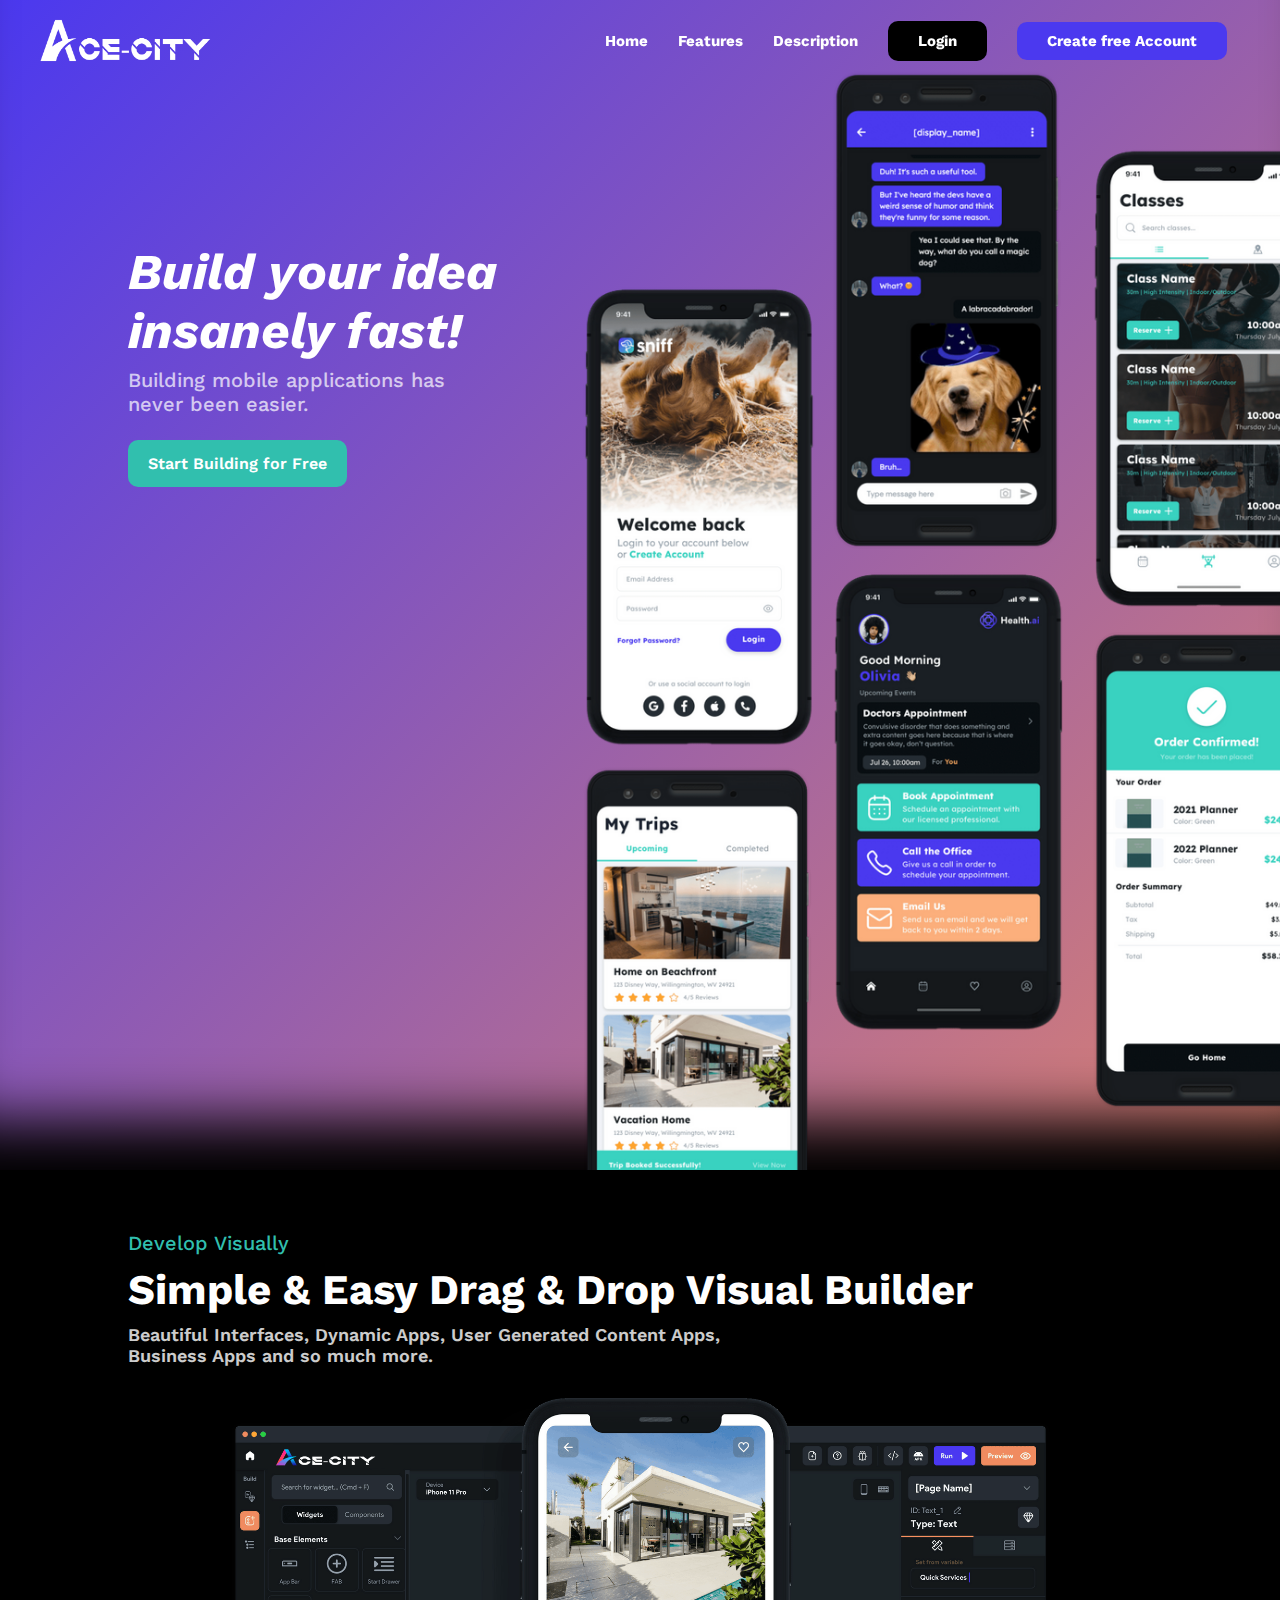
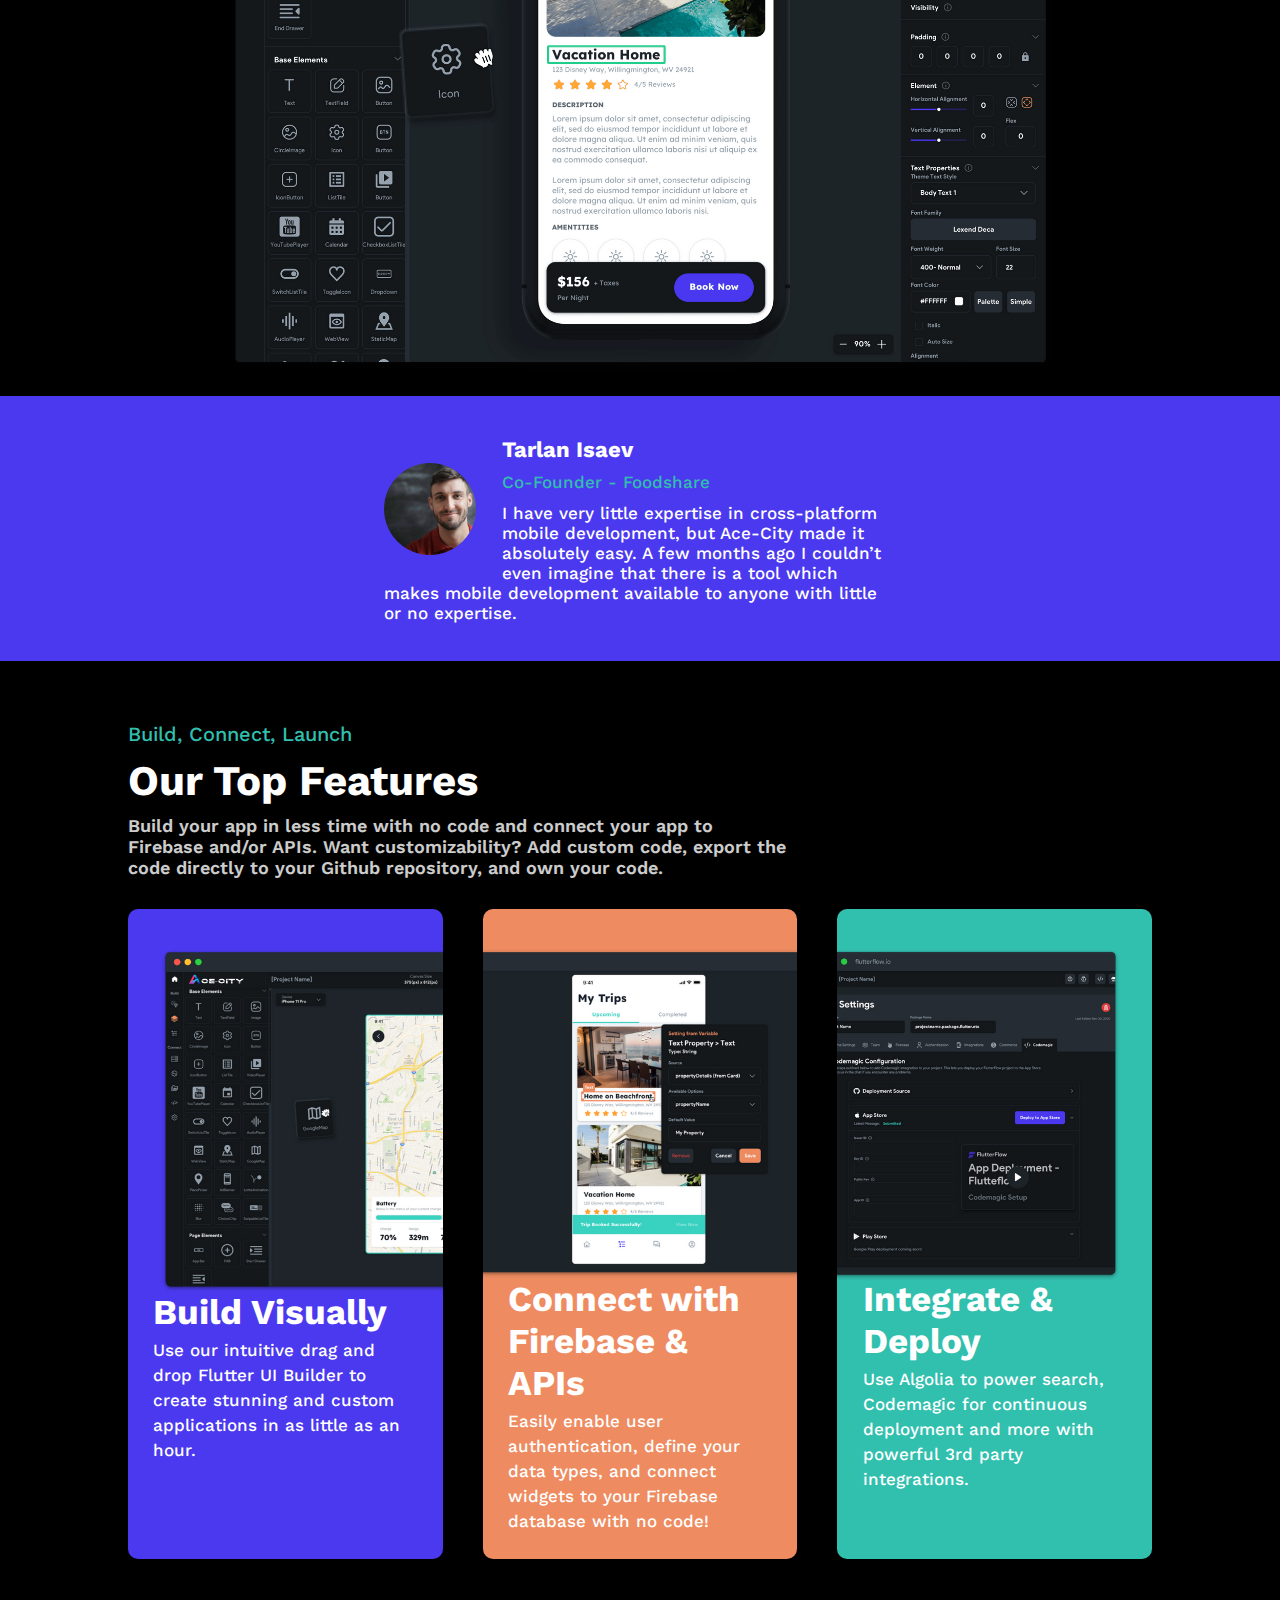
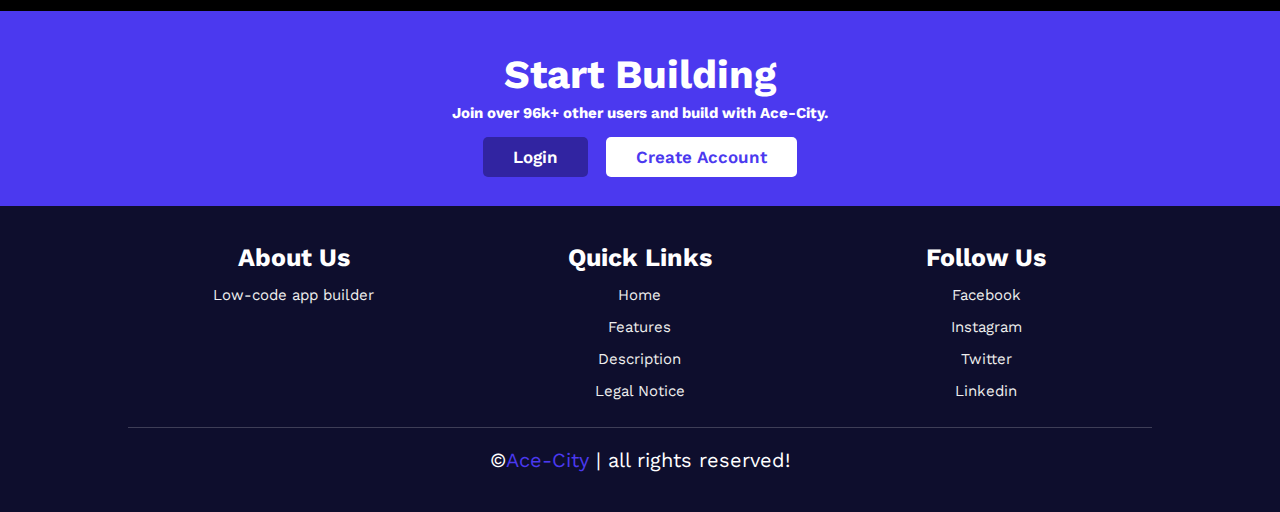
<file: index.html>
<!DOCTYPE html>
<html lang="en" dir="ltr">
  <head>
    <meta charset="utf-8">
    <meta http-equiv="X-UA-Compatible" content="IE=edge">
    <meta name="viewport" content="width=device-width, initial-scale=1.0">
    <link rel="shortcut icon" href="images/fav.png">
    <link rel="stylesheet" href="css/style.css">
    <link rel="stylesheet" href="https://cdnjs.cloudflare.com/ajax/libs/font-awesome/5.15.3/css/all.min.css">
    <title>Ace-City</title>
  </head>
  <body>


    <section  id="home" class="home">
        <header>


          <a href="#home" class="logo"><img class="logo" src="images/logow.png"></a>

          <div id="menu" class="fas fa-bars"></div>

          <nav class="navbar">
            <ul>
              <li><a class="active" href="#home">Home</a></li>
              <li><a href="#develop">Features</a></li>
              <li><a href="#feature">Description</a></li>
           <li> <a href="login.html"> <button class="began">Login</button></a></li>
           <li><a href="register.html"> <button class="sign">Create free Account</button> </a> </li>
            </ul>
          </nav>

        </header>


<div class="partition">
<div class="text">
<h1><em>Build your idea insanely fast!</em></h1>
<h2>Building mobile applications has never been easier.</h2>
<a href="register.html">Start Building for Free</a>
</div>
<div class="img">
<img src="images/hero.png" alt="">
</div>
</div>

</section>


<section id="develop">
<h1>Develop Visually</h1>
<h2>Simple & Easy Drag & Drop Visual Builder</h2>
<h3>Beautiful Interfaces, Dynamic Apps, User Generated Content Apps, Business Apps and so much more.</h3>
<img src="images/home.png" alt="">
</section>

<section id="tarlav">
<img src="images/rev.png" alt="">
<h1>Tarlan Isaev</h1>
<h2>Co-Founder - Foodshare</h2>
<h3>I have very little expertise in cross-platform mobile development, but Ace-City made it absolutely easy. A few months ago I couldn’t even imagine that there is a tool which makes mobile development available to anyone with little or no expertise. </h3>
</section>



<section id="feature">
<h1>Build, Connect, Launch</h1>
<h2>Our Top Features</h2>
<h3>Build your app in less time with no code and connect your app to Firebase and/or APIs. Want customizability? Add custom code, export the code directly to your Github repository, and own your code.</h3>
<div class="cards">
<div class="card1 card">
<img src="images/one.png" alt="">
<h4>Build Visually</h4>
<h5>Use our intuitive drag and drop Flutter UI Builder to create stunning and custom applications in as little as an hour.</h5>
</div>
<div class="card2 card">
<img src="images/two.png" alt="">
<h4>Connect with Firebase & APIs</h4>
<h5>Easily enable user authentication, define your data types, and connect widgets to your Firebase database with no code!</h5>
</div>
<div class="card3 card">
<img src="images/three.png" alt="">
<h4>Integrate & Deploy</h4>
<h5>Use Algolia to power search, Codemagic for continuous deployment and more with powerful 3rd party integrations.</h5>
</div>
</div>
</section>


<section id="build">
<h1>Start Building</h1>
<h2>Join over 96k+ other users and build with Ace-City.</h2>
<a class="btn1" href="login.html">Login</a>
<a class="btn2" href="register.html">Create Account</a>
</section>


<section class="footer">

    <div class="box-container">

        <div class="box">
            <h3>about us</h3>
            <p>Low-code app builder</p>
        </div>
        <div class="box">
            <h3>quick links</h3>
                <a href="#home">home</a>
                <a href="#develop">features</a>
                <a href="#feature">description</a>
            <a href="legal.html">Legal Notice</a>
        </div>
        <div class="box">
            <h3>follow us</h3>
            <a href="#">facebook</a>
            <a href="#">instagram</a>
            <a href="#">twitter</a>
            <a href="https://www.linkedin.com/company/acecity">linkedin</a>
        </div>

    </div>

    <h1 class="credit">&copy;<span>Ace-City</span> | all rights reserved! </h1>

</section>



        <script src="https://cdnjs.cloudflare.com/ajax/libs/jquery/3.5.1/jquery.min.js"></script>
      <script src="js/script.js"></script>

        </body>
      </html>
</file>
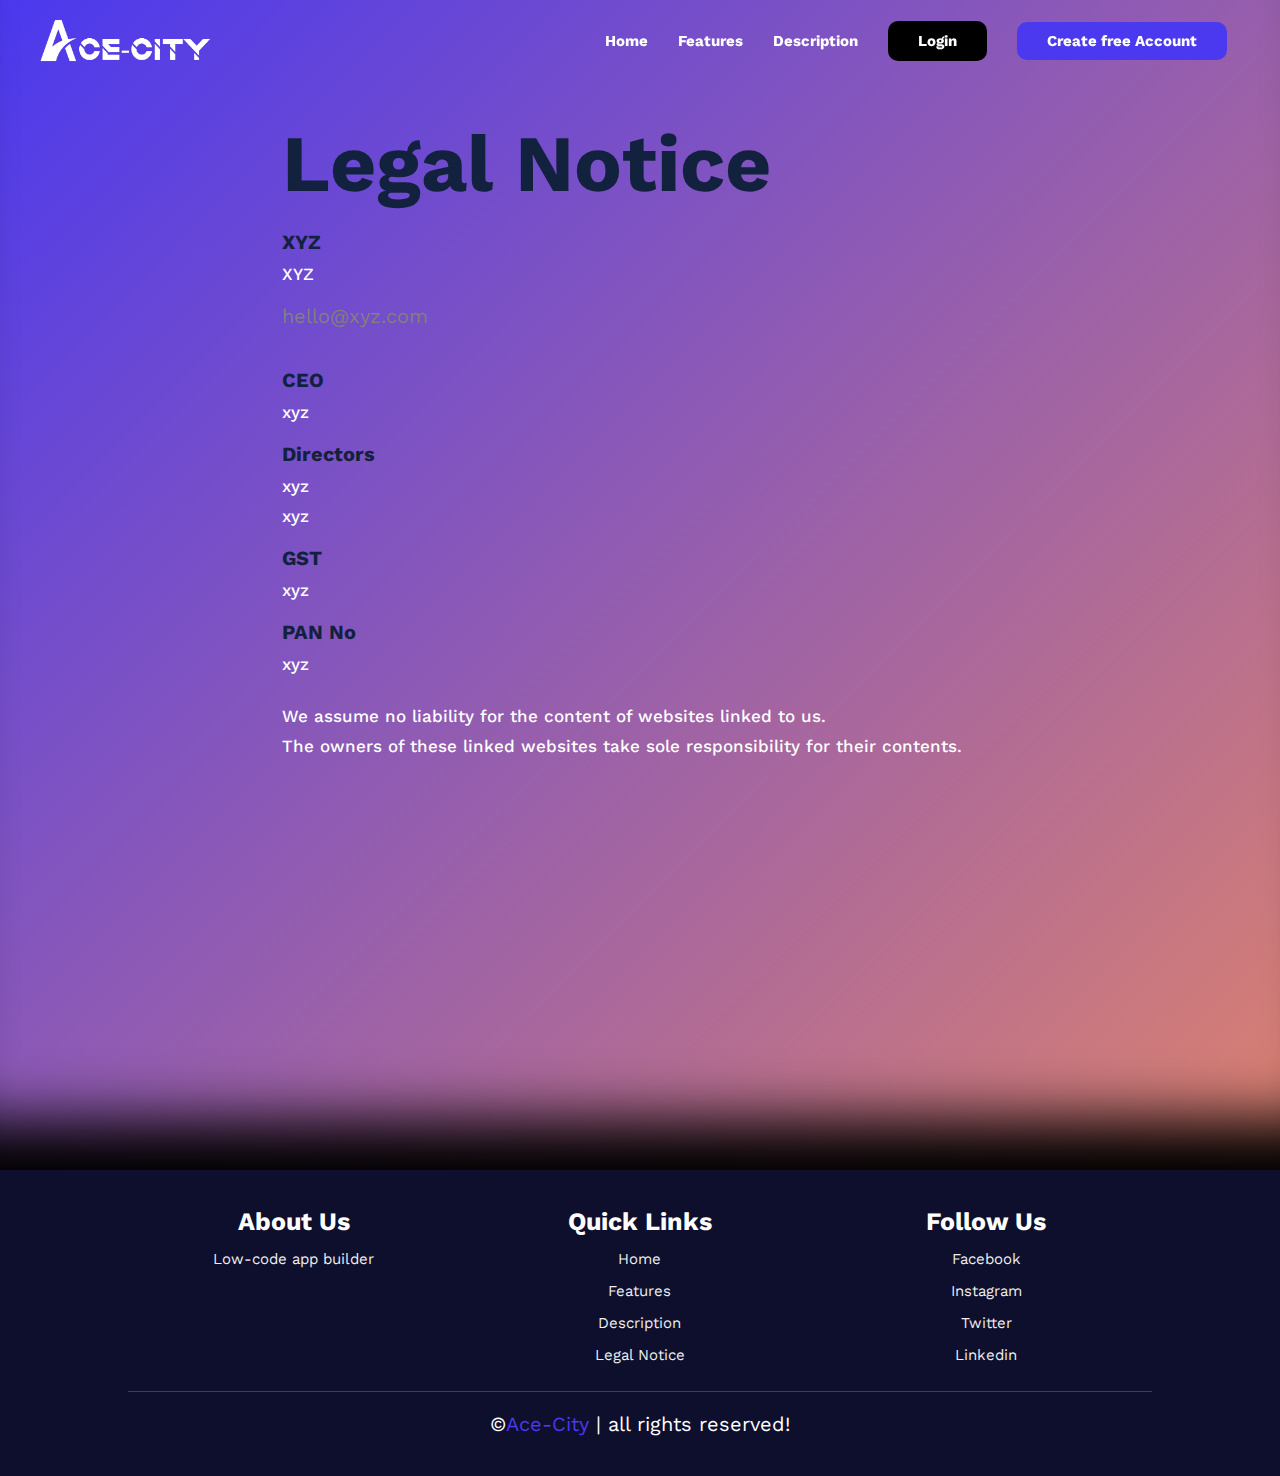
<file: legal.html>
<!DOCTYPE html>
<html lang="en" dir="ltr">
  <head>
    <meta charset="utf-8">
    <meta http-equiv="X-UA-Compatible" content="IE=edge">
    <meta name="viewport" content="width=device-width, initial-scale=1.0">
    <link rel="shortcut icon" href="images/fav.png">
    <title>Legal Notice</title>
    <link rel="stylesheet" href="css/legal.css">
    <link rel="stylesheet" href="css/style.css">
    <link rel="stylesheet" href="https://cdnjs.cloudflare.com/ajax/libs/font-awesome/5.15.3/css/all.min.css">
  </head>
  <body>
    <section  id="home" class="home">
        <header>


          <a href="index.html" class="logo"><img class="logo" src="images/logow.png"></a>

          <div id="menu" class="fas fa-bars"></div>

          <nav class="navbar">
            <ul>
              <li><a class="active" href="index.html#home">Home</a></li>
              <li><a href="index.html#develop">Features</a></li>
              <li><a href="index.html#feature">Description</a></li>
           <li> <a href="login.html"> <button class="began">Login</button></a></li>
           <li><a href="register.html"> <button class="sign">Create free Account</button> </a> </li>
            </ul>
          </nav>

        </header>


        <section class="none" id="none">

          <p class="note">Legal Notice</p>
          <p class="head">XYZ</p>
          <p class="body">XYZ</p>
          <a href=""><p class="weblink">hello@xyz.com</p></a>
          <p class="head">CEO</p>
          <p class="body">xyz</p>
          <p class="head">Directors</p>
          <p class="body">xyz</p>
          <p class="body">xyz</p>
          <p class="head">GST</p>
          <p class="body">xyz</p>
          <p class="head">PAN No</p>
          <p class="body">xyz</p>
          <br>
          <br>
          <p class="body">We assume no liability for the content of websites linked to us.</p>
          <p class="body">The owners of these linked websites take sole responsibility for their contents.</p>

        </section>



</section>


<section class="footer">

    <div class="box-container">

        <div class="box">
            <h3>about us</h3>
            <p>Low-code app builder</p>
        </div>
        <div class="box">
            <h3>quick links</h3>
                <a href="index.html#home">home</a>
                <a href="index.html#develop">features</a>
                <a href="index.html#feature">description</a>
            <a href="legal.html">Legal Notice</a>
        </div>
        <div class="box">
            <h3>follow us</h3>
            <a href="#">facebook</a>
            <a href="#">instagram</a>
            <a href="#">twitter</a>
            <a href="https://www.linkedin.com/company/acecity">linkedin</a>
        </div>

    </div>

    <h1 class="credit">&copy;<span>Ace-City</span> | all rights reserved! </h1>

</section>


        <script src="https://cdnjs.cloudflare.com/ajax/libs/jquery/3.5.1/jquery.min.js"></script>
      <script src="js/script.js"></script>
  </body>
</html>
</file>
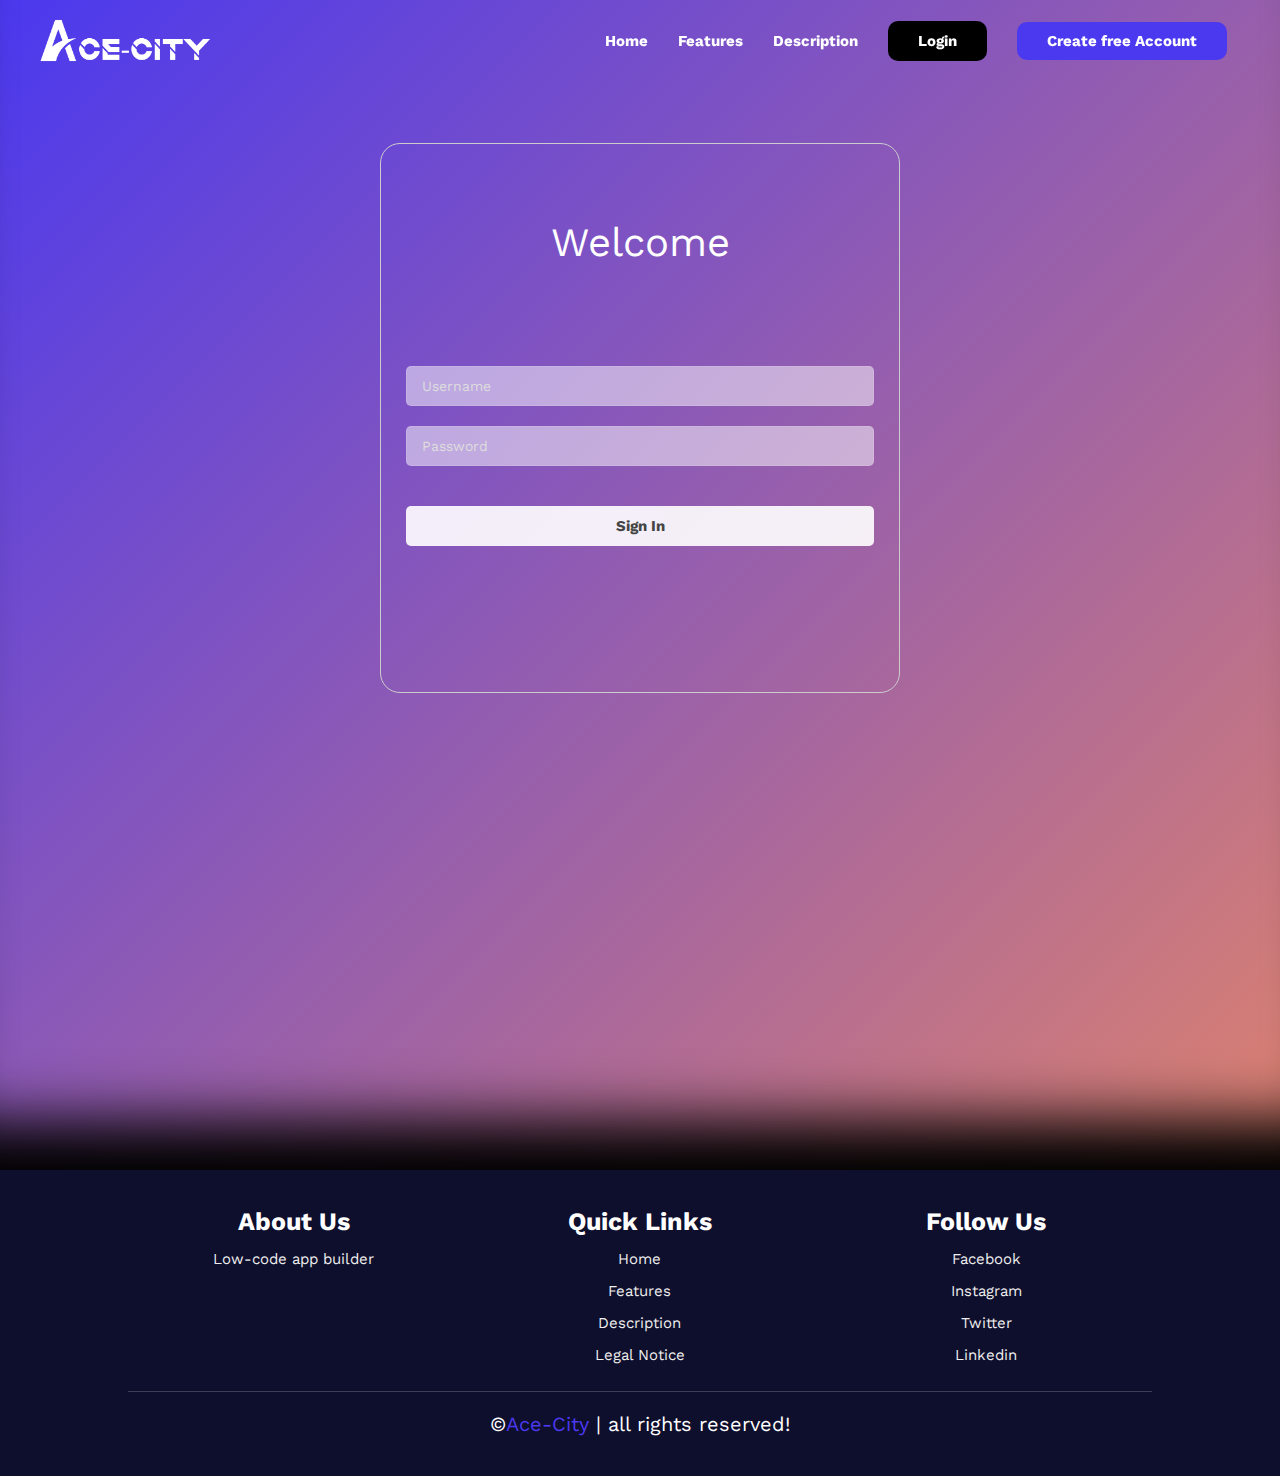
<file: login.html>
<!DOCTYPE html>
<html lang="en" dir="ltr">
  <head>
    <meta charset="utf-8">
    <meta http-equiv="X-UA-Compatible" content="IE=edge">
    <meta name="viewport" content="width=device-width, initial-scale=1.0">
    <link rel="shortcut icon" href="images/fav.png">
    <title>Login</title>
    <link rel="stylesheet" href="css/login.css">
    <link rel="stylesheet" href="css/style.css">
    <link rel="stylesheet" href="https://cdnjs.cloudflare.com/ajax/libs/font-awesome/5.15.3/css/all.min.css">
  </head>
  <body>
    <section  id="home" class="home">
        <header>


          <a href="#" class="logo"><img class="logo" src="images/logow.png"></a>

          <div id="menu" class="fas fa-bars"></div>

          <nav class="navbar">
            <ul>
              <li><a class="active" href="index.html#home">Home</a></li>
              <li><a href="index.html#develop">Features</a></li>
              <li><a href="index.html#feature">Description</a></li>
           <li> <a href="login.html"> <button class="began">Login</button></a></li>
           <li><a href="register.html"> <button class="sign">Create free Account</button> </a> </li>
            </ul>
          </nav>

        </header>

        <div class="login">
        <div class="form">
        <h2>Welcome</h2>
        <input type="text" placeholder="Username">
        <input type="password" placeholder="Password">
        <input type="submit" value="Sign In" class="submit">
        </div>
        </div>

</section>


<section class="footer">

    <div class="box-container">

        <div class="box">
            <h3>about us</h3>
            <p>Low-code app builder</p>
        </div>
        <div class="box">
            <h3>quick links</h3>
                <a href="index.html#home">home</a>
                <a href="index.html#develop">features</a>
                <a href="index.html#feature">description</a>
            <a href="legal.html">Legal Notice</a>
        </div>
        <div class="box">
            <h3>follow us</h3>
            <a href="#">facebook</a>
            <a href="#">instagram</a>
            <a href="#">twitter</a>
            <a href="https://www.linkedin.com/company/acecity">linkedin</a>
        </div>

    </div>

    <h1 class="credit">&copy;<span>Ace-City</span> | all rights reserved! </h1>

</section>


        <script src="https://cdnjs.cloudflare.com/ajax/libs/jquery/3.5.1/jquery.min.js"></script>
      <script src="js/script.js"></script>
  </body>
</html>
</file>
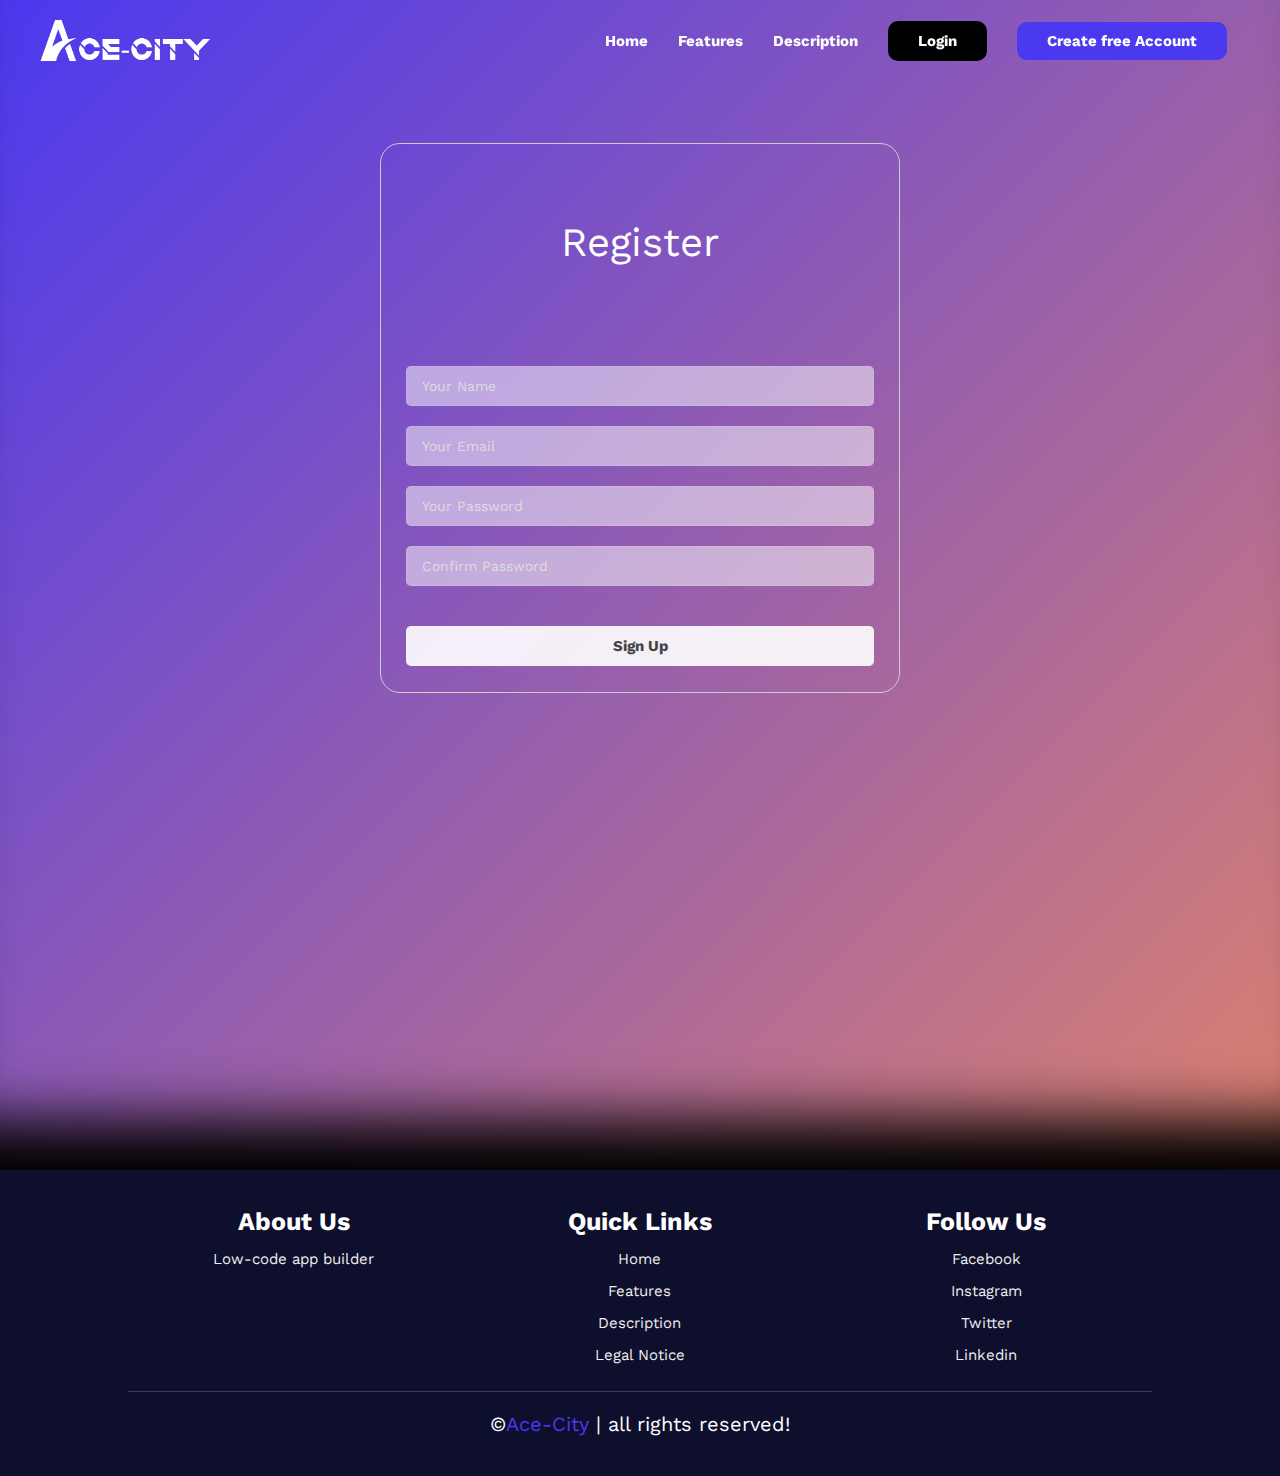
<file: register.html>
<!DOCTYPE html>
<html lang="en" dir="ltr">
  <head>
    <meta charset="utf-8">
    <meta http-equiv="X-UA-Compatible" content="IE=edge">
    <meta name="viewport" content="width=device-width, initial-scale=1.0">
    <link rel="shortcut icon" href="images/fav.png">
    <title>Register</title>
    <link rel="stylesheet" href="css/login.css">
    <link rel="stylesheet" href="css/style.css">
    <link rel="stylesheet" href="https://cdnjs.cloudflare.com/ajax/libs/font-awesome/5.15.3/css/all.min.css">
  </head>
  <body>
    <section  id="home" class="home">
        <header>


          <a href="#" class="logo"><img class="logo" src="images/logow.png"></a>

          <div id="menu" class="fas fa-bars"></div>

          <nav class="navbar">
            <ul>
              <li><a class="active" href="index.html#home">Home</a></li>
              <li><a href="index.html#develop">Features</a></li>
              <li><a href="index.html#feature">Description</a></li>
           <li> <a href="login.html"> <button class="began">Login</button></a></li>
           <li><a href="register.html"> <button class="sign">Create free Account</button> </a> </li>
            </ul>
          </nav>

        </header>

        <div class="login">
        <div class="form">
        <h2>Register</h2>
        <input type="text" placeholder="Your Name">
        <input type="email" placeholder="Your Email">
        <input type="password" placeholder="Your Password">
        <input type="password" placeholder="Confirm Password">
        <input type="submit" value="Sign Up" class="submit">
        </div>
        </div>

</section>


<section class="footer">

    <div class="box-container">

        <div class="box">
            <h3>about us</h3>
            <p>Low-code app builder</p>
        </div>
        <div class="box">
            <h3>quick links</h3>
                <a href="index.html#home">home</a>
                <a href="index.html#develop">features</a>
                <a href="index.html#feature">description</a>
            <a href="legal.html">Legal Notice</a>
        </div>
        <div class="box">
            <h3>follow us</h3>
            <a href="#">facebook</a>
            <a href="#">instagram</a>
            <a href="#">twitter</a>
            <a href="https://www.linkedin.com/company/acecity">linkedin</a>
        </div>

    </div>

    <h1 class="credit">&copy;<span>Ace-City</span> | all rights reserved! </h1>

</section>

        <script src="https://cdnjs.cloudflare.com/ajax/libs/jquery/3.5.1/jquery.min.js"></script>
      <script src="js/script.js"></script>

  </body>
</html>
</file>
<file: css/style.css>
@import url('https://fonts.googleapis.com/css2?family=Work+Sans:wght@100;200;300;400;500;600;700;800;900&display=swap');

:root {
    --first: #4b39ef;
    --secondary: #edf2fa;
}

* {
  font-family: 'Work Sans', sans-serif;
    margin: 0;
    padding: 0;
    box-sizing: border-box;
    transition: all .2s linear;
    outline: none;
    text-decoration: none;
    scroll-behavior: smooth;
}

*::selection {
    background: #d7d7d7;
    color: #fff;
}

a,
a:hover,
a:focus,
a:active {
    text-decoration: none;
    color: inherit;
}

html {
    font-size: 62.5%;
    overflow-x: hidden;
}
section{
  padding: 2rem 10%;
}

header {
    display: flex;
    align-items: center;
    justify-content: space-between;
    position: fixed;
    top: 0;
    left: 0;
    z-index: 10;
    padding: 1.5rem 3%;
    background: none;
    width: 100vw;
}

header .logo {
    width: 38%;
}

header .navbar ul {
    list-style: none;
    display: flex;
    align-items: center;
    justify-content: space-between;
    color: #fff;
}

header .navbar ul li {
    margin: 0 1.5rem;
}

header .navbar ul li a {
    color: #fff;
    font-size: 1.5rem;
    font-weight: 700;
}

header .navbar ul li a:hover {
    color: var(--first);
}

header #menu {
    font-size: 4rem;
    color: var(--first);
    cursor: pointer;
    display: none;
}

header.header-active {
    height: 10vh;
    background: #122;
    box-shadow: 0 .1rem .6rem rgba(0, 0, 0, .3);
}
header.header-active .logo{
  width: 38%;
}

.began{
  border: none;
  background-color: #000;
  color: #fff;
  font-size: 1.5rem;
  font-weight: 700;
  height: 4rem;
  border-radius: 1rem;
  padding: 0 3rem;
  cursor: pointer;
  transition: all 0.5s;
}
.began:hover{
  color: #fff;
  background: var(--first);
}
.sign,.hero-1 a{
  background-color: var(--first);
  border: none;
  padding: 1rem 3rem;
  color: #fff;
  font-size: 1.5rem;
  border-radius: 1rem;
  cursor: pointer;
  font-weight: 700;
  transition: all 0.5s;
}
.sign:hover,.hero-1 a:hover{
  background-color: #3124a1;
}


#home{
  background: linear-gradient(135deg, hsla(246, 85%, 58%, 1) 0%, hsla(10, 61%, 65%, 1) 100%);
  height: 130vh;
  box-shadow: inset 0rem -10rem 6rem -5rem #000;
overflow-y: hidden;
z-index: 10;
overflow-x: hidden;
}
.partition{
  display: grid;
  grid-gap: 75px;
  grid-template-columns: 0.8fr 1.2fr;
  margin-top: 5%;
  max-height: 120vh;
  z-index: -10;
}
.partition .img img{
  width: 130%;
  z-index: -40;
  }
.partition .text h1{
  margin-top: 45%;
  font-size: 5rem;
  color: #fff;
  margin-bottom: 2%;
}
.partition .text h2{
  font-size: 2rem;
  font-weight: 500;
  margin-right:10%;
  color: #fff;
  opacity: 0.7;
  margin-bottom: 10%;
}
.partition .text a{
  color: #fff;
  font-weight: 600;
  font-size: 1.6rem;
padding: 1.4rem 2rem;
background-color: #31bfae;
border-radius: 1rem;
}
.partition .text a:hover{
  color: #000;
}


#develop,#feature{
  background: #000;
  color: #fff;
  text-align: center;
}
#develop h1,#feature h1{
  color: #31bfae;
  font-size: 2rem;
  font-weight: 500;
  text-align: left;
  margin-top: 4%;
  margin-bottom: 1%;
}
#develop h2,#feature h2{
  font-size: 4.2rem;
  text-align: left;
  margin-bottom: 1%;
}
#develop h3,#feature h3{
  text-align: left;
  font-size: 1.8rem;
  opacity: 0.8;
  font-weight: 600;
  margin-bottom: 3%;
  margin-right: 35%;
}
#develop img{
  width: 80%;
}

#tarlav,#build{
  background: var(--first);
  padding: 0 30%  3% 30%;
  height: auto;
  color: #fff;
}
#tarlav img{
  float: left;
  width: 18%;
  margin-right: 5%;
  margin-top: 13%;
  margin-bottom: 5%;
}

#tarlav h1{
font-size: 2.2rem;
padding-top: 8%;
margin-bottom: 2%;
}

#tarlav h2{
color: #31bfae;
font-size: 1.7rem;
font-weight: 500;
margin-bottom: 2%;
}

#tarlav h3{
  font-size: 1.7rem;
  font-weight: 500;
}

#feature{
  padding-bottom: 4%;
}

.cards{
  display: grid;
  grid-template-columns: 1fr 1fr 1fr;
  grid-gap: 40px;
  min-height: 60vh;
}
.card{
  position: relative;
  padding: 8%;
  border-radius: 1rem;
  text-align: left;
}
.card img{
  width: 90%;
}
.card1{
  background: var(--first);
}
.card2{
  background: #ee8b60;
}
.card3{
  background: #31bfae;
}
.card1 img{
  position: absolute;
  right: 0;
  top: 6%;
}
.card2 img{
  width: 100%;
  position: absolute;
  left: 0;
  top: 6%;
}
.card3 img{
  position: absolute;
  left: 0;
  top: 6%;
}
.card h4{
font-size: 3.5rem;
margin-top: 130%;
margin-bottom: 2%;
}
.card1 h4{
  margin-top: 135%;
}

.card h5{
  font-size: 1.7rem;
  font-weight: 500;
  line-height: 2.5rem
}


#build{
  text-align: center;
}

#build h1{
  padding-top: 8%;
  font-size: 4rem;
  margin-bottom: 1%;
}
#build h2{
  margin-bottom: 5%;
}

.btn1{
  font-size: 1.7rem;
  font-weight: 600;
  background: #3124a1;
  padding: 1rem 3rem;
  border-radius: 0.5rem;
  margin-right: 3%;
}
.btn2{
  font-size: 1.7rem;
  font-weight: 600;
  color: var(--first);
  background: #fff;
  padding: 1rem 3rem;
  border-radius: 0.5rem;
}
.btn2:hover{
  color: #fff;
  background: #3124a1;
}
.btn1:hover{
  color: var(--first);
  background: #fff;
}







.footer{
  background:#0e0e2d;
  text-align: center;
}

.footer .box-container{
  display: flex;
  flex-wrap: wrap;
  gap:1.5rem;
}

.footer .box-container .box{
  padding:1rem 0;
  flex:1 1 25rem;
}

.footer .box-container .box h3{
  font-size: 2.5rem;
  padding:.7rem 0;
  color:#fff;
  text-transform: capitalize;
}

.footer .box-container .box p{
  font-size: 1.5rem;
  padding:.7rem 0;
  color:#eee;
}

.footer .box-container .box a{
  display: block;
  font-size: 1.5rem;
  padding:.7rem 0;
  color:#eee;
  text-transform: capitalize;
}

.footer .box-container .box a:hover{
  color:var(--first);
  text-decoration: underline;
}

.footer .credit{
  text-align: center;
  padding:2rem 1rem;
  margin-top: 1rem;
  font-size: 2rem;
  font-weight: normal;
  color:#fff;
  border-top: .1rem solid rgba(255,255,255,.2);
}

.footer .credit span{
  color:var(--first);
}





@media(max-width:1200px){
  #home{
    height: 100vh;
  }
  #tarlav img{
    margin-bottom: 15%;
    margin-top: 17%;
  }
}






@media (max-width: 991px) {


    header .logo{
      width: 35%;
    }
    header .logo img{
      width: 50%;
    }
    header #menu{
        display: block;
        color: #fff;
    }

    header .navbar{
        position: fixed;
        top:-100rem; left: 0;
        width: 100%;
        opacity: 0;
        background:#f7fafb;
        border-top: .1rem solid rgba(0,0,0,.3);
        transition: all 0.5s;
    }

    header .navbar ul{
        flex-flow: column;
        padding:2rem 0;
    }

    header .navbar ul li{
        margin:1rem 0;
        text-align: center;
        width: 100%;
    }

    header .navbar ul li a{
        font-size: 2.5rem;
        color: #405364;
        display: block;
    }

    header .navbar.nav-toggle{
        top:8rem;
        opacity: 1;
    }

.partition{
  grid-template-columns: 1fr 1fr;
}
#tarlav{
  padding: 0% 20% 3% 20%;
}
#tarlav img{
  width: 20%;
  margin-top: 12%;
}

  }

@media(max-width:751px){
  .partition{
    grid-template-columns: 1fr;
  }
  .partition .text h1{
    margin-top: 10%;
  }
  .partition .img img{
    width: 100%;
  }
  #tarlav,#build{
    padding: 0% 15% 3% 15%;
  }
  #tarlav img{
    width: 25%;
  }
  .cards{
  grid-template-columns: 1fr;
  }
}



@media (max-width:550px) {
  header .logo,
  header.header-active .logo {
    width: 50%;
  }
#tarlav img{
  float:none;
  margin-top:10%;
  margin-bottom: 0;
}
#tarlav{
  text-align: center;
}
#feature h3{
  margin-right: 0;
}
#build h1{
  padding-top: 10%;
  margin-bottom: 2%;
}
#build h2{
  margin-bottom: 10%;
}
#build{
  padding-bottom: 10%;
}
html{
  font-size: 45%;
}
}
</file>
<file: css/legal.css>
@import url('https://fonts.googleapis.com/css2?family=Open+Sans:wght@300;400;500;600;700;800&display=swap');

* {
  margin: 0;
  padding: 0;
  scroll-behavior: smooth;
  font-family: 'Open Sans', sans-serif;
}

:root{
    --first:#eee;
    --secondary:#eee;
    --turtury:#1074d1;
}
section{
  background: none;
}

.none{
    min-height: 100vh;
    display: flex;
    flex-flow: column;
    padding-left: 15%;
    padding-bottom: 10%;
}

.note {
  font-size: 8rem;
  font-weight: 700;
  margin-top: 10%;
  color: #12213d;
}

.head {
  padding-top: 2rem;
  font-size: 2rem;
  color: #12213d;
  font-weight: 700;
}

.weblink {
  font-size: 2rem;
  padding: 2rem 0;
  color: grey;
}
#footer{
  margin-top: 0;
}
.body {
  padding-top: 1rem;
  font-size: 1.7rem;
  font-weight: 500;
  color: #fff;
}

@media (max-width:991px) {
  .none {
    padding-right: 15%;
  }

  .note {
    margin-top: 30%;
    font-size: 10rem;
  }

  .head {
    padding-top: 3rem;
    font-size: 3rem;
  }

  .body {
    padding-top: 2rem;
  }
}

@media (max-width:500px){
  .note{
    font-size: 5rem;
  }
  .head {
    font-size: 2.6rem;
  }
}
</file>
<file: css/login.css>
* {
  box-sizing: border-box;
  font-family: sans-serif;
}
.login {
  width: 520px;
  height: 550px;
  border: 1px solid #CCC;
  background: url(https://media4.giphy.com/media/BHNfhgU63qrks/giphy.gif) center center no-repeat;
  background-size: cover;
  margin: 30px auto;
  border-radius: 20px;
  margin-top: 12%;
}
.login .form {
  width: 100%;
  height: 100%;
  padding: 15px 25px;
}
.login .form h2 {
  color: #FFF;
  text-align: center;
  font-weight: normal;
  font-size: 4rem;
  margin-top: 60px;
  margin-bottom: 80px;
}
.login .form input {
  width: 100%;
  height: 40px;
  margin-top: 20px;
  background: rgba(255,255,255,.5);
  border: 1px solid rgba(255,255,255,.1);
  padding: 0 15px;
  color: #FFF;
  border-radius: 5px;
  font-size: 14px;
}
.login .form input:focus {
  border: 1px solid rgba(255,255,255,.8);
  outline: none;
}
::-webkit-input-placeholder {
    color: #DDD;
}
.login .form input.submit {
  background: rgba(255,255,255,.9);
  color: #444;
  font-size: 15px;
  margin-top: 40px;
  font-weight: bold;
  cursor: pointer;
}
</file>
